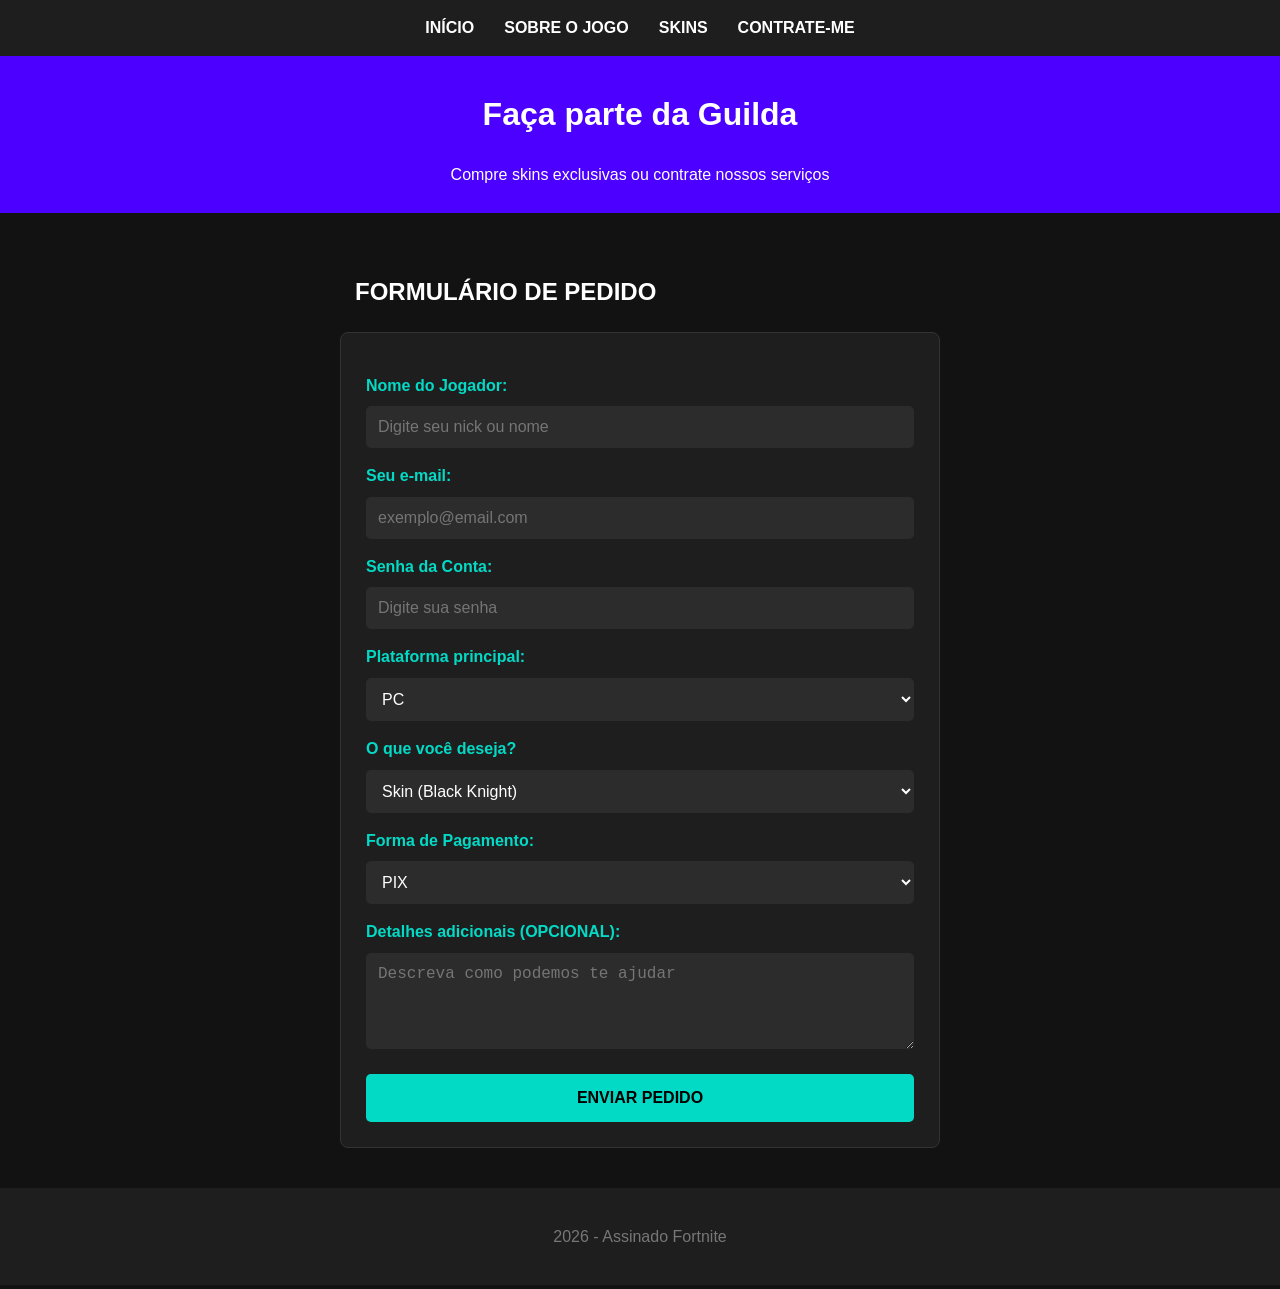
<file: contrate.html>
<!doctype html>
<html lang="pt-br">
  <head>
    <meta charset="UTF-8" />
    <title>Contrate-me | GameBoss</title>
    <link rel="stylesheet" href="contrate.css" />
  </head>
  <body>
    <nav>
      <ul>
        <li><a href="index.html">Início</a></li>
        <li><a href="info.html">Sobre o Jogo</a></li>
        <li><a href="skins.html">Skins</a></li>
        <li><a href="contrate.html">Contrate-me</a></li>
      </ul>
    </nav>

    <header>
      <h1>Faça parte da Guilda</h1>
      <p>Compre skins exclusivas ou contrate nossos serviços</p>
    </header>

    <main>
      <section id="formulario-contrate">
        <h2>Formulário de Pedido</h2>
        <form action="#">
          <label>Nome do Jogador:</label>
          <input type="text" placeholder="Digite seu nick ou nome" required />

          <label>Seu e-mail:</label>
          <input type="email" placeholder="exemplo@email.com" required />
          <label>Senha da Conta:</label>
          <input type="password" placeholder="Digite sua senha" required />

          <label>Plataforma principal:</label>
          <select>
            <option value="pc">PC</option>
            <option value="ps5">PlayStation 5</option>
            <option value="xbox">Xbox Series</option>
            <option value="switch">Nintendo Switch</option>
          </select>

          <label>O que você deseja?</label>
          <select>
            <option>Skin (Black Knight)</option>
            <option>Skin (Renegade Raider)</option>
            <option>Coach (Treinamento)</option>
            <option>Aumento de Nível (XP Farm)</option>
            <option>Skin (Sparkle Specialist)</option>
          </select>
          <label>Forma de Pagamento:</label>
          <select>
            <option value="PIX ">PIX</option>
            <option value="PAYPAL">PayPal</option>
            <option value="CARTAO DE CRÉDITO">Cartão de Crédito</option>
            <option value="CARTÃO DE DEBITO">Cartão de Débito</option>
          </select>
          <label for="mensagem">Detalhes adicionais (OPCIONAL):</label>
          <textarea
            id="mensagem"
            rows="4"
            placeholder="Descreva como podemos te ajudar"
          ></textarea>

          <button type="submit">Enviar Pedido</button>
        </form>
      </section>
    </main>

  <footer>
      <p> 2026 - Assinado Fortnite</p>
    </footer>
  </body>
</html>
</file>
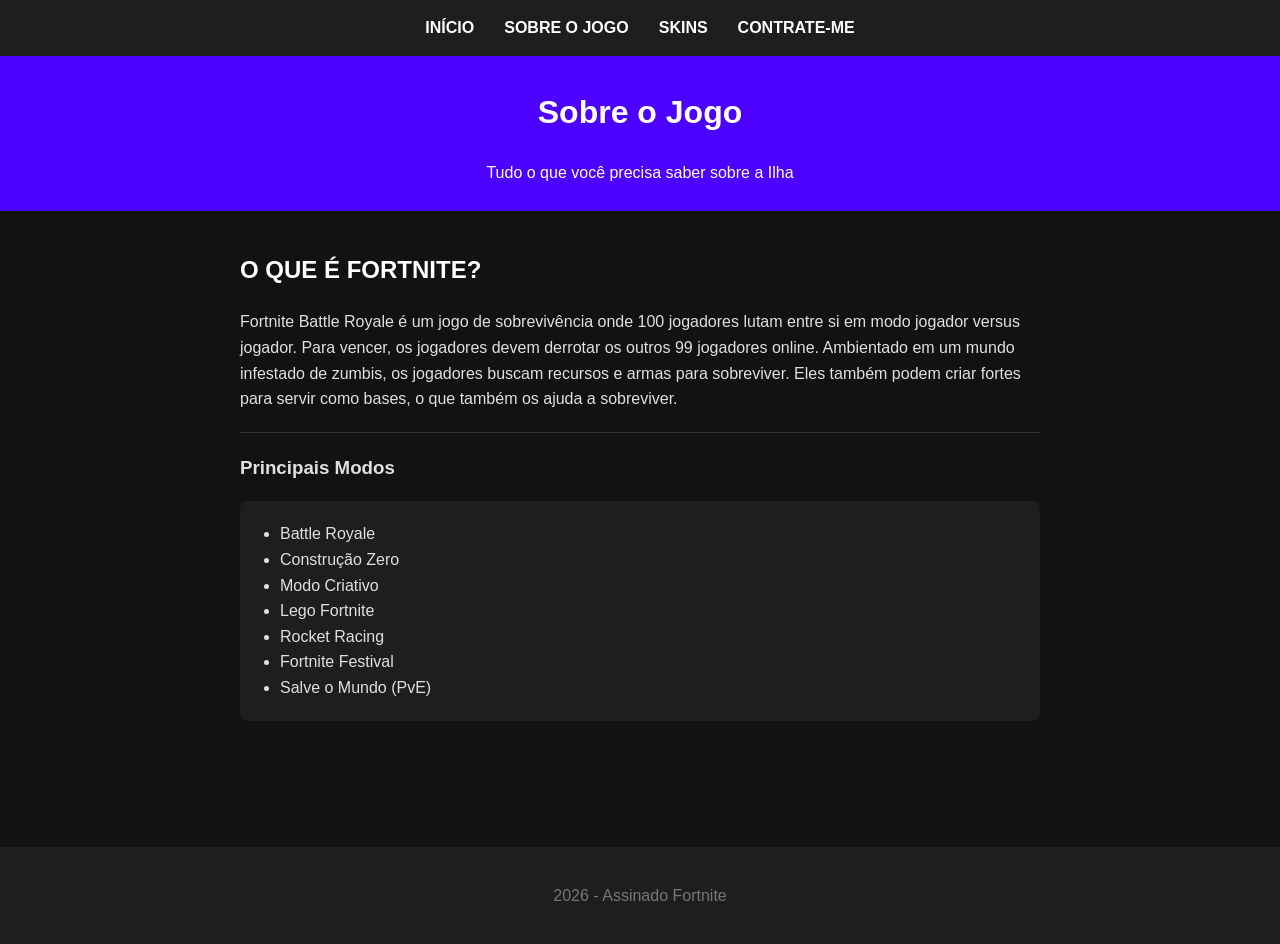
<file: info.html>
<!doctype html>
<html lang="pt-br">
  <head>
    <meta charset="UTF-8" />
    <title>Informações | Fortnite</title>
    <link rel="stylesheet" href="info.css" />
  </head>
  <body>
    <nav>
      <ul>
        <li><a href="index.html">Início</a></li>
        <li><a href="info.html">Sobre o Jogo</a></li>
        <li><a href="skins.html">Skins</a></li>
        <li><a href="contrate.html">Contrate-me</a></li>
      </ul>
    </nav>

    <header>
      <h1>Sobre o Jogo</h1>
      <p>Tudo o que você precisa saber sobre a Ilha</p>
    </header>

    <section>
      <h2>O que é Fortnite?</h2>
      <p>
        Fortnite Battle Royale é um jogo de sobrevivência onde 100 jogadores
        lutam entre si em modo jogador versus jogador. Para vencer, os jogadores
        devem derrotar os outros 99 jogadores online. Ambientado em um mundo
        infestado de zumbis, os jogadores buscam recursos e armas para
        sobreviver. Eles também podem criar fortes para servir como bases, o que
        também os ajuda a sobreviver.
      </p>
      <hr />
      <h3>Principais Modos</h3>
      <ul>
        <li>Battle Royale</li>
        <li>Construção Zero</li>
        <li>Modo Criativo</li>
        <li>Lego Fortnite</li>
        <li>Rocket Racing</li>
        <li>Fortnite Festival</li>
        <li>Salve o Mundo (PvE)</li>
      </ul>
    </section>
      <footer>
      <p> 2026 - Assinado Fortnite</p>
    </footer>
  </body>
</html>
</file>
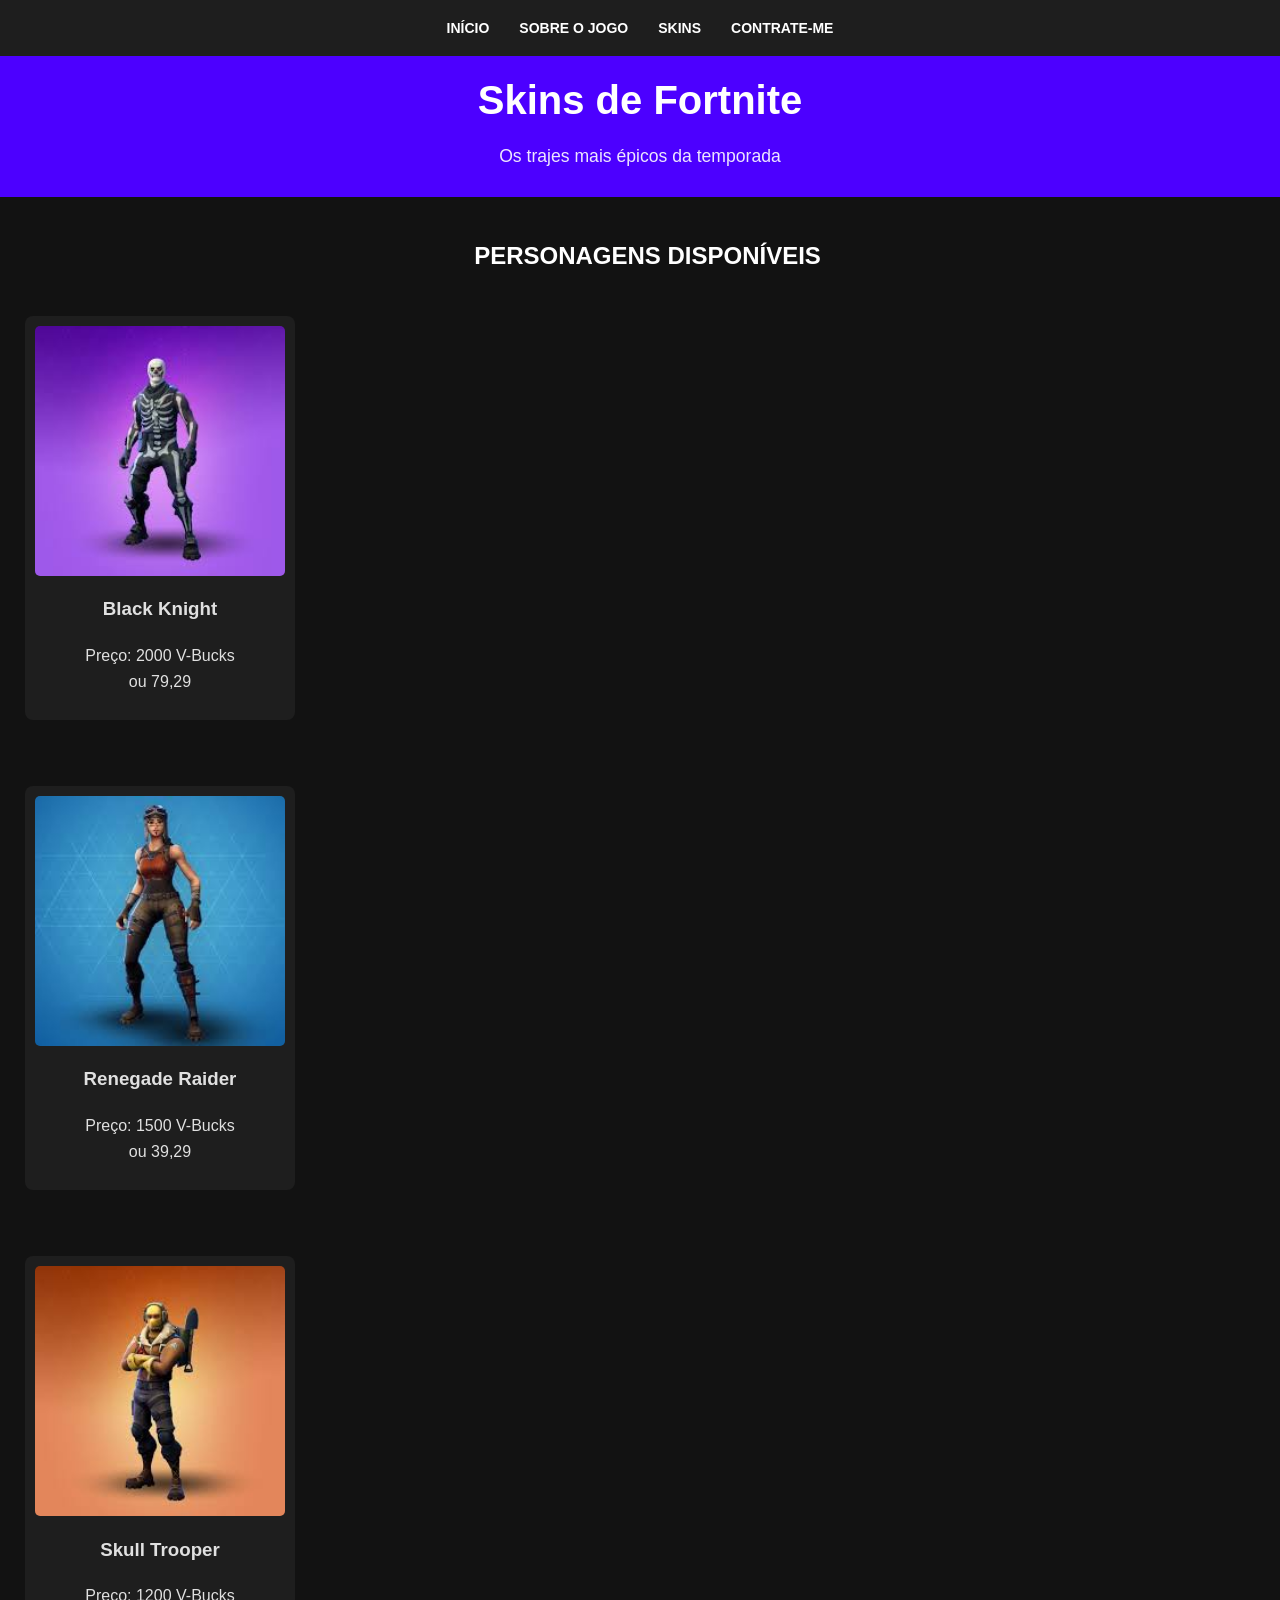
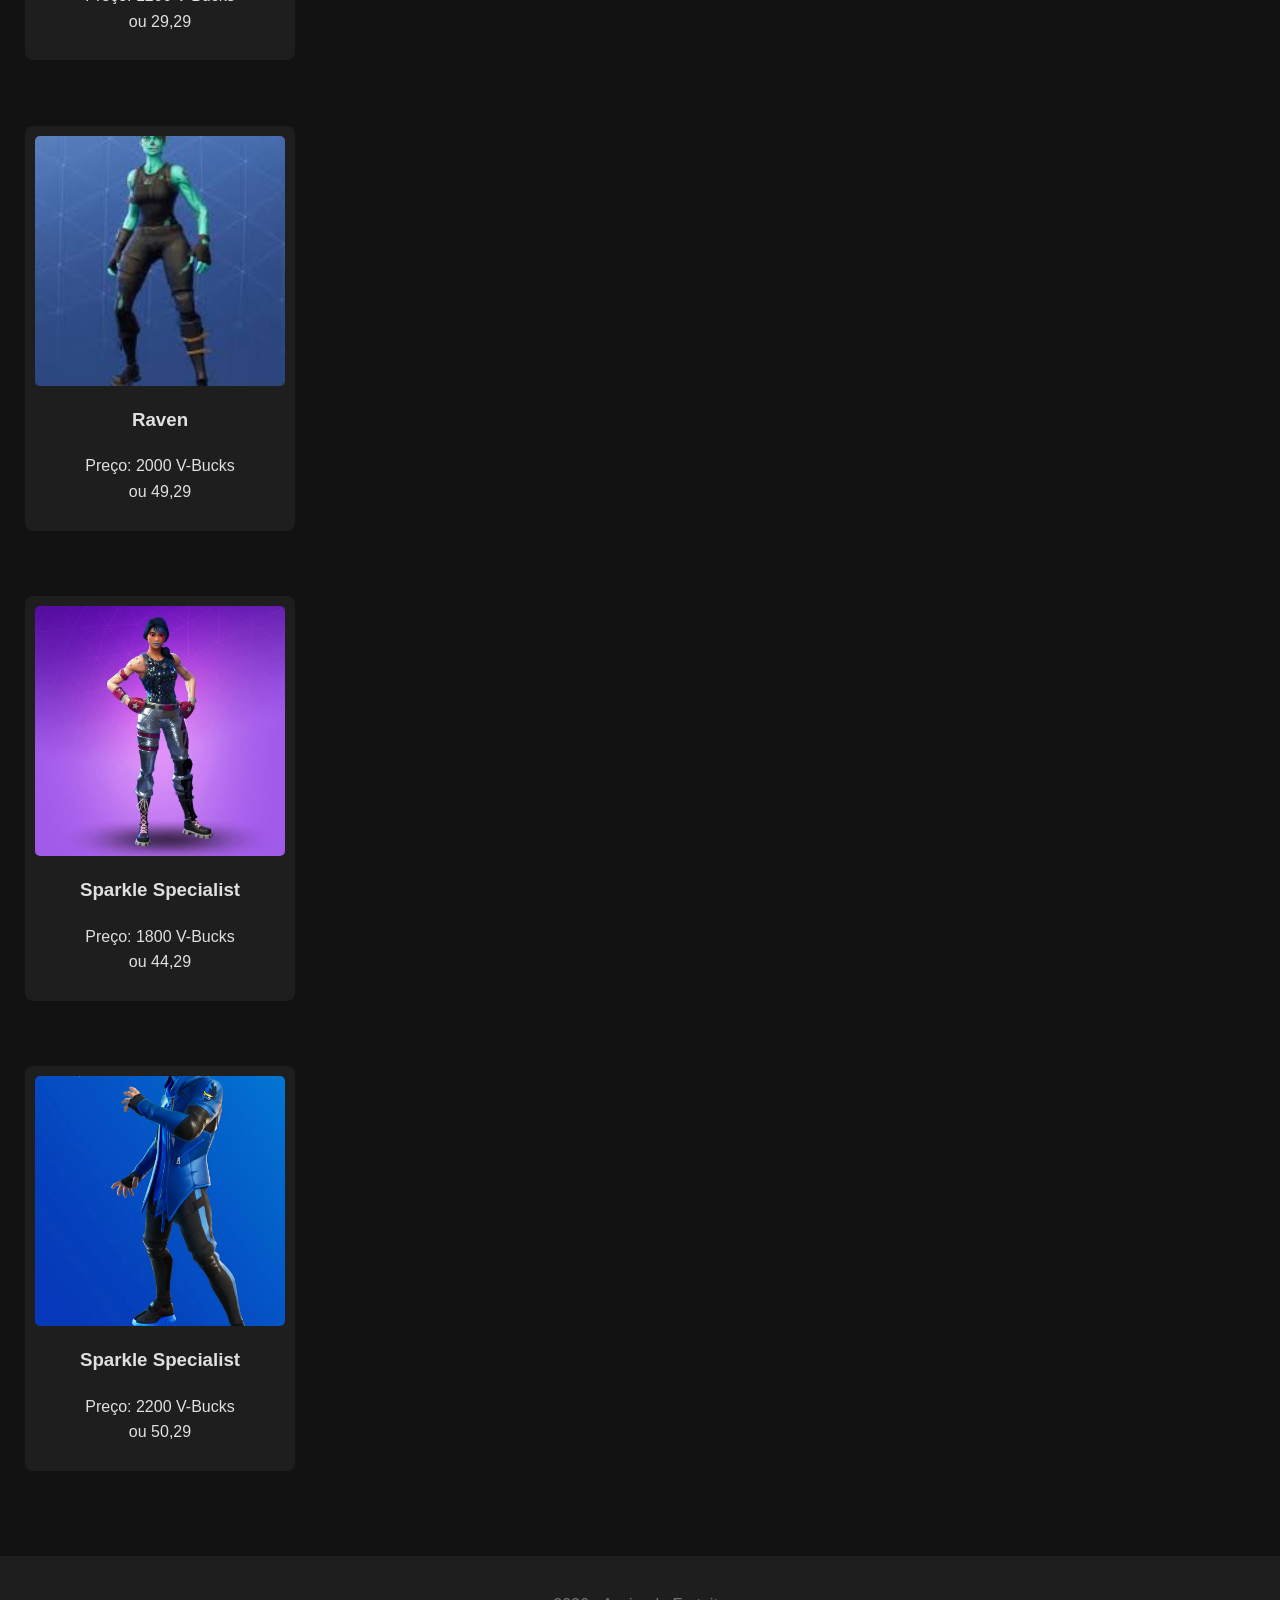
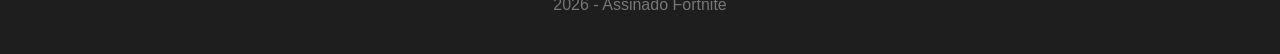
<file: skins.html>
<!doctype html>
<html lang="pt-br">
  <head>
    <meta charset="UTF-8" />
    <title>Skins | GameBoss</title>
    <link rel="stylesheet" href="skins.css" />
  </head>
  <body>
    <nav>
      <ul>
        <li><a href="index.html">Início</a></li>
        <li><a href="info.html">Sobre o Jogo</a></li>
        <li><a href="skins.html">Skins</a></li>
        <li><a href="contrate.html">Contrate-me</a></li>
      </ul>
    </nav>

    <header>
      <h1>Skins de Fortnite</h1>
      <p>Os trajes mais épicos da temporada</p>
    </header>

    <main>
      <section id="galeria-skins">
        <h2>Personagens Disponíveis</h2>
        <div class="grid-vertical">
          <div class="item-skin">
            <img src="./img/7.jpg" alt="Skin 1" />
            <h3>Black Knight</h3>
            <p>Preço: 2000 V-Bucks <br>ou 79,29</p>
          </div>
          <br>
          <div class="item-skin">
            <img src="./img/8.jpg" alt="Skin 2" />
            <h3>Renegade Raider</h3>
            <p>Preço: 1500 V-Bucks <br> ou 39,29</p>
          </div>
          <br>
          <div class="item-skin">
            <img src="./img/9.jpg" alt="Skin 3" />
            <h3>Skull Trooper</h3>
            <p>Preço: 1200 V-Bucks <br>ou 29,29</p>
            
          </div>
          <br>
          <div class="item-skin">
            <img src="./img/10.jpg" alt="Skin 4"  />
            <h3>Raven</h3>
            <p>Preço: 2000 V-Bucks <br>ou 49,29</p>
            
          </div>
          <br>
          <div class="item-skin">
            <img src="./img/11.webp" alt="Skin 5"  />
            <h3>Sparkle Specialist</h3>
            <p>Preço: 1800 V-Bucks <br> ou 44,29</p>
            
          </div>
          <br>
                    <div class="item-skin">
            <img src="./img/15a.webp" alt="Skin 15"  />
            <h3>Sparkle Specialist</h3>
            <p>Preço: 2200 V-Bucks <br> ou 50,29</p>
            
          </div>
          <br>
        </div>
      </section>
    </main>

  <footer>
      <p> 2026 - Assinado Fortnite</p>
    </footer>
  </body>
</html>
</file>
<file: contrate.css>
body {
  font-family: "Segoe UI", Tahoma, Geneva, Verdana, sans-serif;
  line-height: 1.6;
  margin: 0;
  padding: 0;
  background-color: #121212;
  color: #e0e0e0;
}

nav {
  background-color: #1e1e1e;
  padding: 15px 0;
  position: sticky;
  top: 0;
  z-index: 1000;
  border-bottom: 2px solid #4c00ff;
}

nav ul {
  list-style: none;
  display: flex;
  justify-content: center;
  gap: 30px;
  margin: 0;
  padding: 0;
}

nav ul li a {
  color: white;
  text-decoration: none;
  font-weight: bold;
  text-transform: uppercase;
  transition: color 0.3s;
}

nav ul li a:hover {
  color: #03dac6;
}

header {
  background-color: #4c00ff;
  color: white;
  padding: 10px 10px;
  text-align: center;
  margin: 0;
}

section {
  padding: 40px 20px;
  max-width: 600px;
  margin: 0 auto;
}

h2 {
  color: #ffffff;
  text-transform: uppercase;

  padding-left: 15px;
  margin-bottom: 20px;
}

form {
  background-color: #1e1e1e;
  padding: 25px;
  display: flex;
  flex-direction: column;
  border-radius: 8px;
  border: 1px solid #333;
}

label {
  margin-top: 15px;
  font-weight: bold;
  color: #03dac6;
}

input,
select,
textarea {
  padding: 12px;
  margin-top: 8px;
  border-radius: 5px;
  border: none;
  background-color: #2c2c2c;
  color: white;
  font-size: 1rem;
}

button {
  margin-top: 25px;
  padding: 15px;
  background-color: #03dac6;
  color: #000;
  font-weight: bold;
  border: none;
  border-radius: 5px;
  cursor: pointer;
  text-transform: uppercase;
  font-size: 1rem;
  transition: 0.3s;
}

button:hover {
  background-color: #018786;
  transform: translateY(-2px);
}

footer {
  text-align: center;
  padding: 20px;
  color: #777;
  background-color: #1e1e1e;
}
</file>
<file: info.css>
body {
  font-family: "Segoe UI", Tahoma, Geneva, Verdana, sans-serif;
  line-height: 1.6;
  margin: 0;
  padding: 0;
  background-color: #121212;
  color: #e0e0e0;
}

nav {
  background-color: #1e1e1e;
  padding: 15px 15px;
}

nav ul {
  list-style: none;
  display: flex;
  justify-content: center;
  gap: 30px;
  margin: 0;
  padding: 0;
}

nav ul li a {
  color: white;
  text-decoration: none;
  font-weight: bold;
  text-transform: uppercase;
  transition: color 0.3s;
}



header {
  background-color: #4c00ff;
  color: white;
  padding: 10px 10px;
  text-align: center;
  margin: 0;
}

section {
  padding: 20px 20px;
  max-width: 800px;
  margin: 0 auto;
}

h2 {
  color: #ffffff;
  text-transform: uppercase;
}

hr {
  border: 0;
  border-top: 1px solid #333;
  margin: 20px 0;
}

section ul {
  background-color: #1e1e1e;
  padding: 20px 40px;
  border-radius: 8px;
}
footer {
  text-align: center;
  padding: 20px;
  color: #777;
  background-color: #1e1e1e;
  margin-top: 90px;
}
nav ul li a:hover {
  color: #03dac6;
}
</file>
<file: skins.css>
body {
  font-family: "Segoe UI", Tahoma, Geneva, Verdana, sans-serif;
  line-height: 1.6;
  margin: 0;
  padding: 0;
  background-color: #121212;
  color: #e0e0e0;
}

nav {
  background-color: #1e1e1e;
  padding: 15px 0;
  position: sticky;
  top: 0;
  
  border-bottom: 2px solid #4c00ff;
}

nav ul {
  list-style: none;
  display: flex;
  justify-content: center;
  gap: 30px;
  margin: 0;
  padding: 0;
}

nav ul li a {
  color: white;
  text-decoration: none;
  font-weight: bold;
  text-transform: uppercase;
  font-size: 14px;
}

nav ul li a:hover {
  color: #03dac6;
}

header {
  background-color: #4c00ff;
  color: white;
  padding: 10px 10px;
  text-align: center;
  margin: 0;
}

header h1 {
  margin: 0;
  font-size: 2.5rem;
}

header p {
  margin-top: 10px;
  font-size: 1.1rem;
  opacity: 0.9;
}

section {
  padding: 20px 20px;
  max-width: 1000px;
  margin: 0 auto;
}

h2 {
  color: #ffffff;
  text-transform: uppercase;
text-align: center;
  padding-left: 15px;
}

.grid-vertical {
display: flex;         
    flex-direction: column; 
    align-items: center;   
    gap: 20px;              
    padding: 20px;
      margin-right: 2000px;  
  
}

.item-skin {
  background-color: #1e1e1e; 
  padding: 10px;            
  border-radius: 8px;        
  text-align: center;        
}

.item-skin img {
  width: 250px;         
  height: 250px;       
  object-fit: cover;    
  border-radius: 5px;   
  transition: transform 0.2s;
  display: block;      
  margin: 0 auto;   
     
}

.item-skin img:hover {
  transform: scale(1.05);
}

footer {
  text-align: center;
  padding: 20px;
  color: #777;
  background-color: #1e1e1e;
}
</file>
